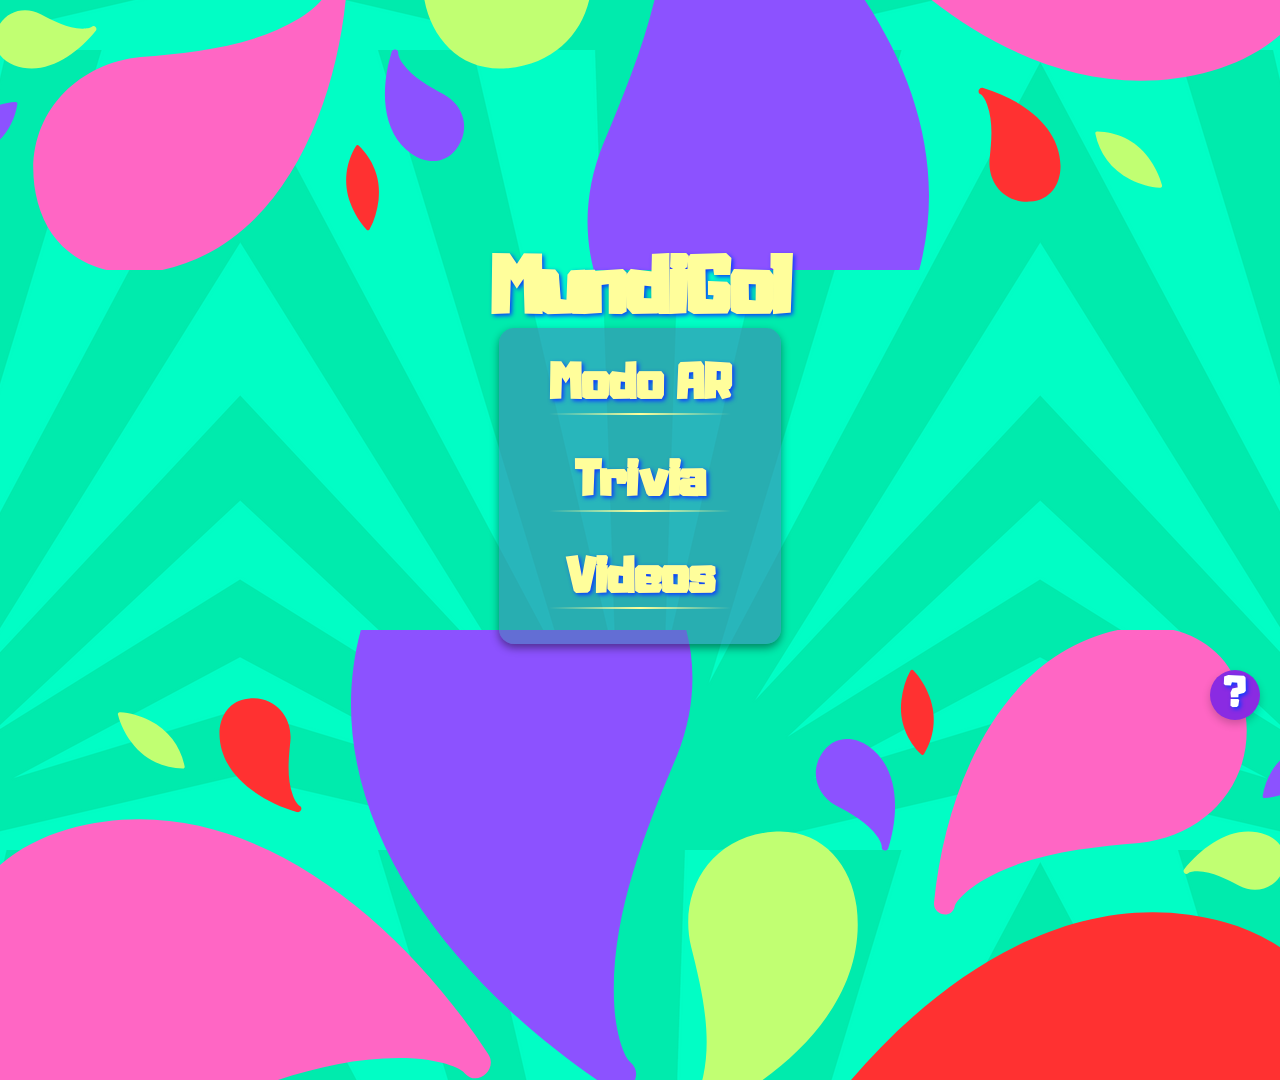
<file: index.html>
<!DOCTYPE html>
<html>
  <head>
    <meta charset="UTF-8" />
    <meta name="viewport" content="width=device-width, initial-scale=1.0" />
    <title>MundiGol</title>
    <link rel="stylesheet" href="style.css" />
  </head>
  <body>
    <div class="imagen-fondo-superior"></div>
    <div class="imagen-fondo-inferior"></div>
    <div class="container">
        <h1 class="titulo">MundiGol</h1>
        <div class="botones-container">
        <a href="AR.html" class="boton">Modo AR</a>
        <a href="trivia.html" class="boton">Trivia</a>
        <a href="videos.html" class="boton">Videos</a>
        </div>
    </div>
    <a href="#" class="boton-ayuda">?</a>

    <div id="modal-ayuda" class="modal-overlay">
      <div class="modal-contenido modal-ayuda-contenido">
          <div class="modal-header">
              <h2>Instrucciones</h2>
              <a href="#" id="cerrar-modal-ayuda" class="boton-cerrar-modal">×</a>
          </div>
          <div class="modal-body">
              <p><strong>Modo AR:</strong></p>
              <ol>
                <li>Selecciona el modo AR en la página principal.</li>
                <li>Espera que cargue el escaner</li>
                <li>Escanea una bandera</li>
              </ol>
              <p><strong>Trivia:</strong></p>
              <ol>
                <li>Selecciona el modo Trivia en la página principal.</li>
                <li>Responda las preguntas</li>
                <li>Puedes saltar la pregunta dando click al botón "Saltar"</li>
                <li>Para salir del modo Trivia da click en la tacha roja en la parte superior</li>
              </ol>
              <p><strong>Videos:</strong></p>
              <ol>
                <li>Selecciona el modo videos en la página principal.</li>
                <li>Puedes seleccionar el video que desees ver</li>
                <li>Puedes agregar un filtro de color a todos los videos desde el boton de filtros en la parte superior izquierda</li>
                <li>Selecciona un filtro</li>
                <li>Para salir del modo videos da click en la tacha roja en la parte superior</li>
              </ol>

          </div>
      </div>
    </div>
  </body>

  <script>
  // alert("Esta es una pagina actualmente en desarrollo");

  // --- LÓGICA PARA EL MODAL DE AYUDA ---
  const botonAyuda = document.querySelector('.boton-ayuda');
  const modalAyuda = document.getElementById('modal-ayuda');
  const cerrarModalAyuda = document.getElementById('cerrar-modal-ayuda');

  botonAyuda.addEventListener('click', (e) => {
    e.preventDefault(); // Evita que el enlace '#' navegue
    e.preventDefault(); // Evita que el enlace '#' navegue
    modalAyuda.classList.add('show');
  });

  cerrarModalAyuda.addEventListener('click', () => {
    modalAyuda.classList.remove('show');
  });
  </script>
</html>
</file>
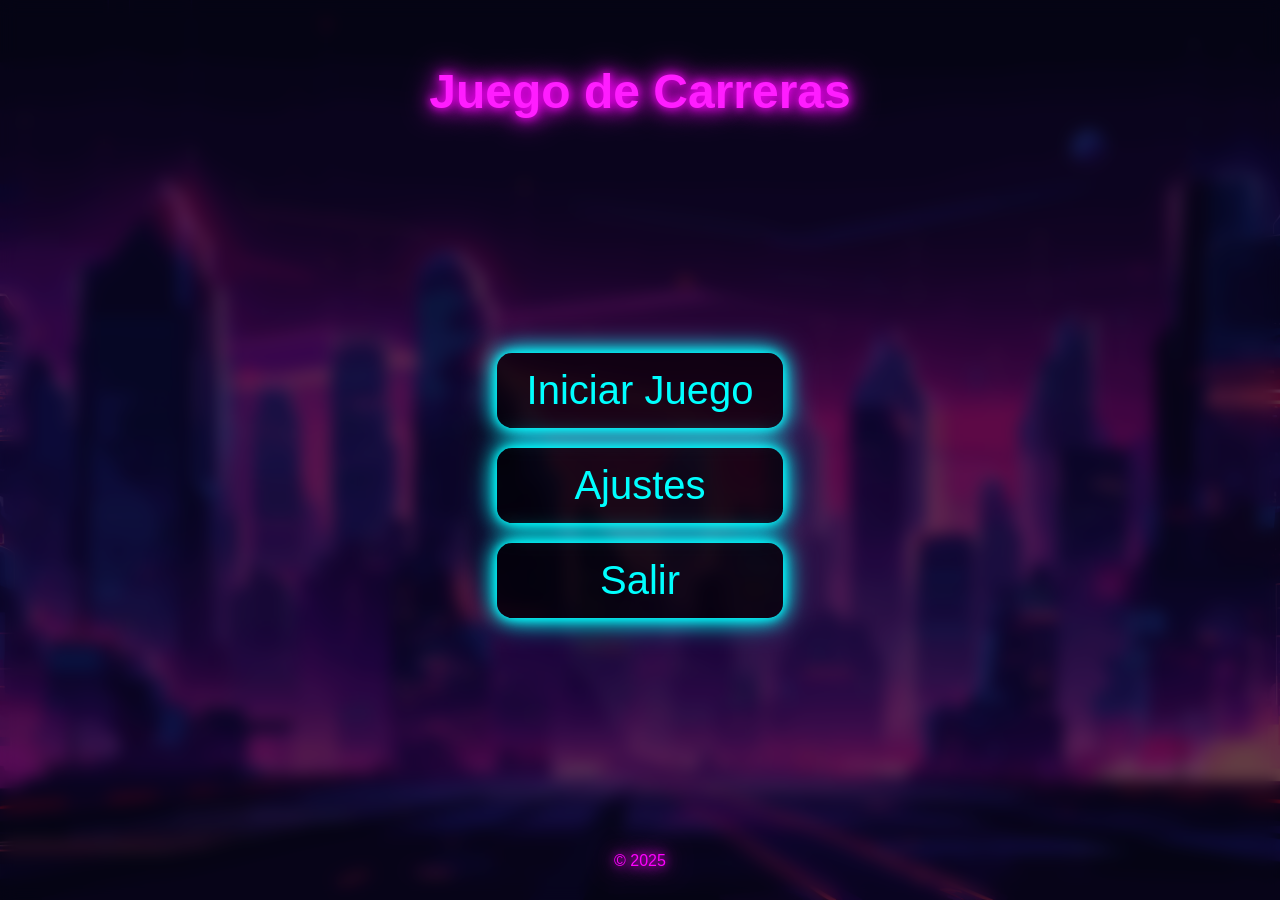
<file: PROYECTO/index.html>
<!DOCTYPE html>
<html lang="es">
<head>
    <meta charset="UTF-8">
    <meta name="viewport" content="width=device-width, initial-scale=1.0">
    <title>Pantalla de Inicio - Juego de Carreras</title>
    <link rel="stylesheet" href="CSS/menu.css">
    <link rel="stylesheet" href="CSS/general.css">
</head>
<body>
    <div class="container">
        <header>
            <h1>Juego de Carreras</h1>
        </header>
        <main>
            <button class="btn" onclick="location.href='car.html'">Iniciar Juego</button>
            <button class="btn" onclick="location.href='config.html'">Ajustes</button>
            <button class="btn">Salir</button>
        </main>
        <footer>
            <p>&copy; 2025 </p>
        </footer>
    </div>
</body>
</html>
</file>
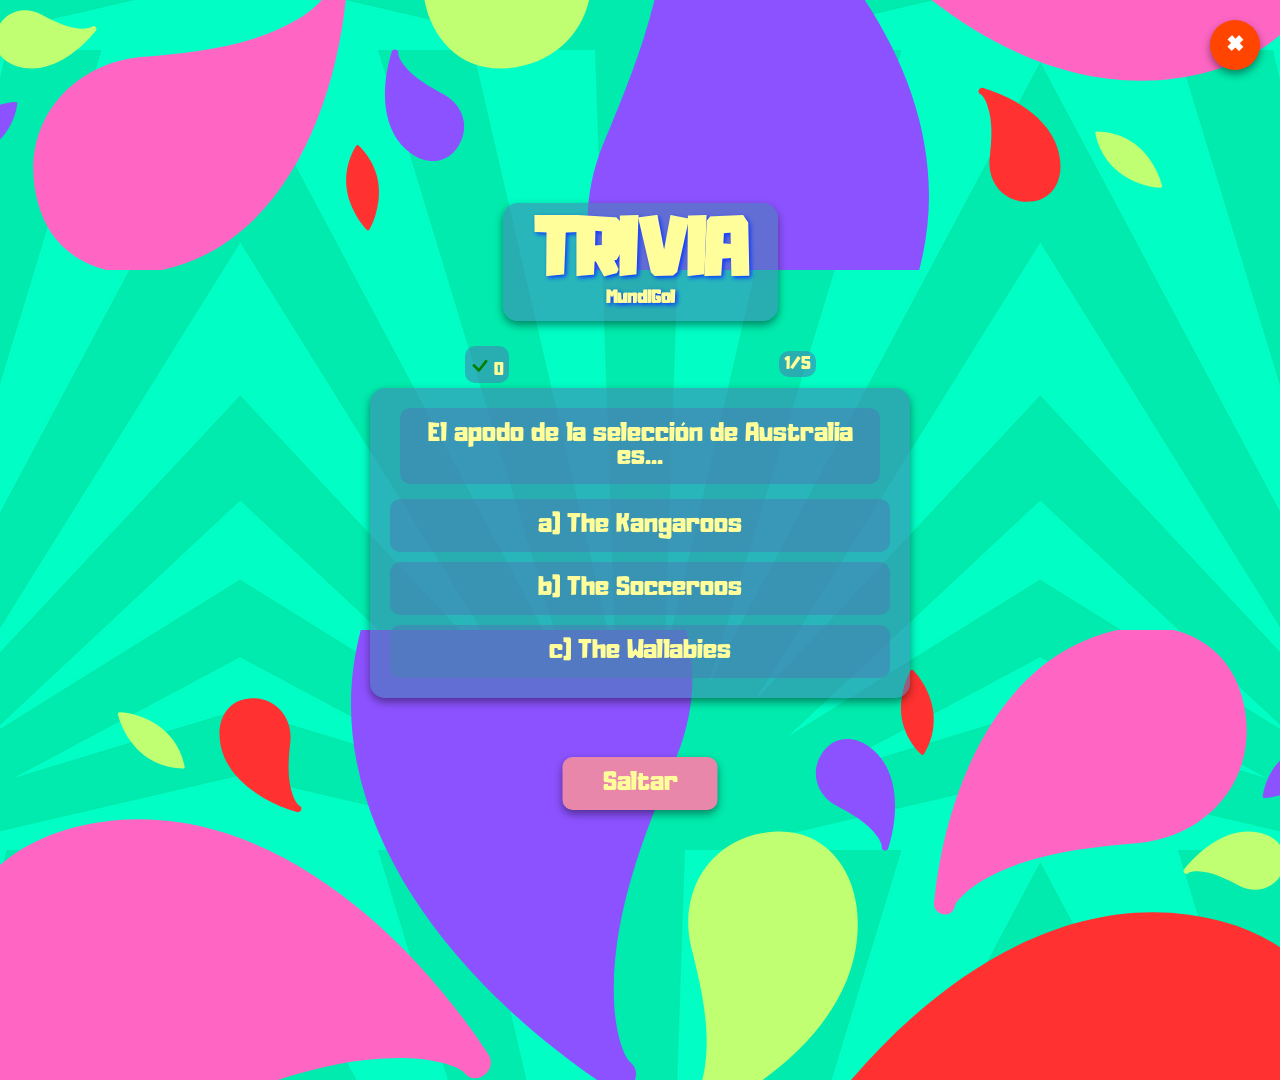
<file: trivia.html>
<!DOCTYPE html>
<html>
  <head>
    <meta charset="UTF-8" />
    <meta name="viewport" content="width=device-width, initial-scale=1.0" />
    <title>MundiGol | Trivia</title>
    <link rel="stylesheet" href="style.css" />
  </head>
  <body>
    <div class="imagen-fondo-superior"></div>
    <div class="imagen-fondo-inferior"></div>

    <div class="container">
        <div class="titulo-container">
            <h1 class="titulo">TRIVIA</h1>
            <h2 class="titulo" style="font-size: medium;">MundiGol</h2>
        </div>

        <div class="contador-container">

            <div class="contador-correctas">
              <svg xmlns="http://www.w3.org/2000/svg" width="24" height="24" fill="green" class="bi bi-check" viewBox="0 0 13 13">
                <path d="M10.97 4.97a.75.75 0 0 1 1.07 1.05l-3.99 4.99a.75.75 0 0 1-1.08.02L4.324 8.384a.75.75 0 1 1 1.06-1.06l2.094 2.093 3.473-4.425z"/>
              </svg>
              <span id="contador-puntuacion">0</span>
            </div>

            <div class="contador-progreso">1/12</div>
        </div>

        <div class="trivia-container">
            <div class="pregunta-container">
              <p class="pregunta"></p>
              </div>
            <div class="respuestas-container">
              <a href="#" class="respuesta-boton"></a>
              <a href="#" class="respuesta-boton"></a>
              <a href="#" class="respuesta-boton"></a>
            </div>
        </div>
        
        </div>
        <a href="#" class="boton-saltar">Saltar</a>
        <a href="#" class="boton-cerrar">×</a>

        <div id="modal-cerrar" class="modal-overlay">
          <div class="modal-contenido">
            <p>¿Deseas salir?</p>
            <div class="modal-botones">
              <a href="index.html" class="modal-boton-si">Sí</a>
              <button class="modal-boton-no">No</button>
            </div>
          </div>
        </div>

    <script>
        // Obtener los elementos del DOM
        const botonCerrar = document.querySelector('.boton-cerrar');
        const modal = document.getElementById('modal-cerrar');
        const botonNo = document.querySelector('.modal-boton-no');

        // Función para mostrar el modal
        function mostrarModal() {
            modal.classList.add('show');
        }

        // Función para ocultar el modal
        function ocultarModal() {
            modal.classList.remove('show');
        }

        // Eventos de click
        botonCerrar.addEventListener('click', mostrarModal);
        botonNo.addEventListener('click', ocultarModal);
    </script>
    <script src="trivia.js"></script>
  </body>
</html>
</file>
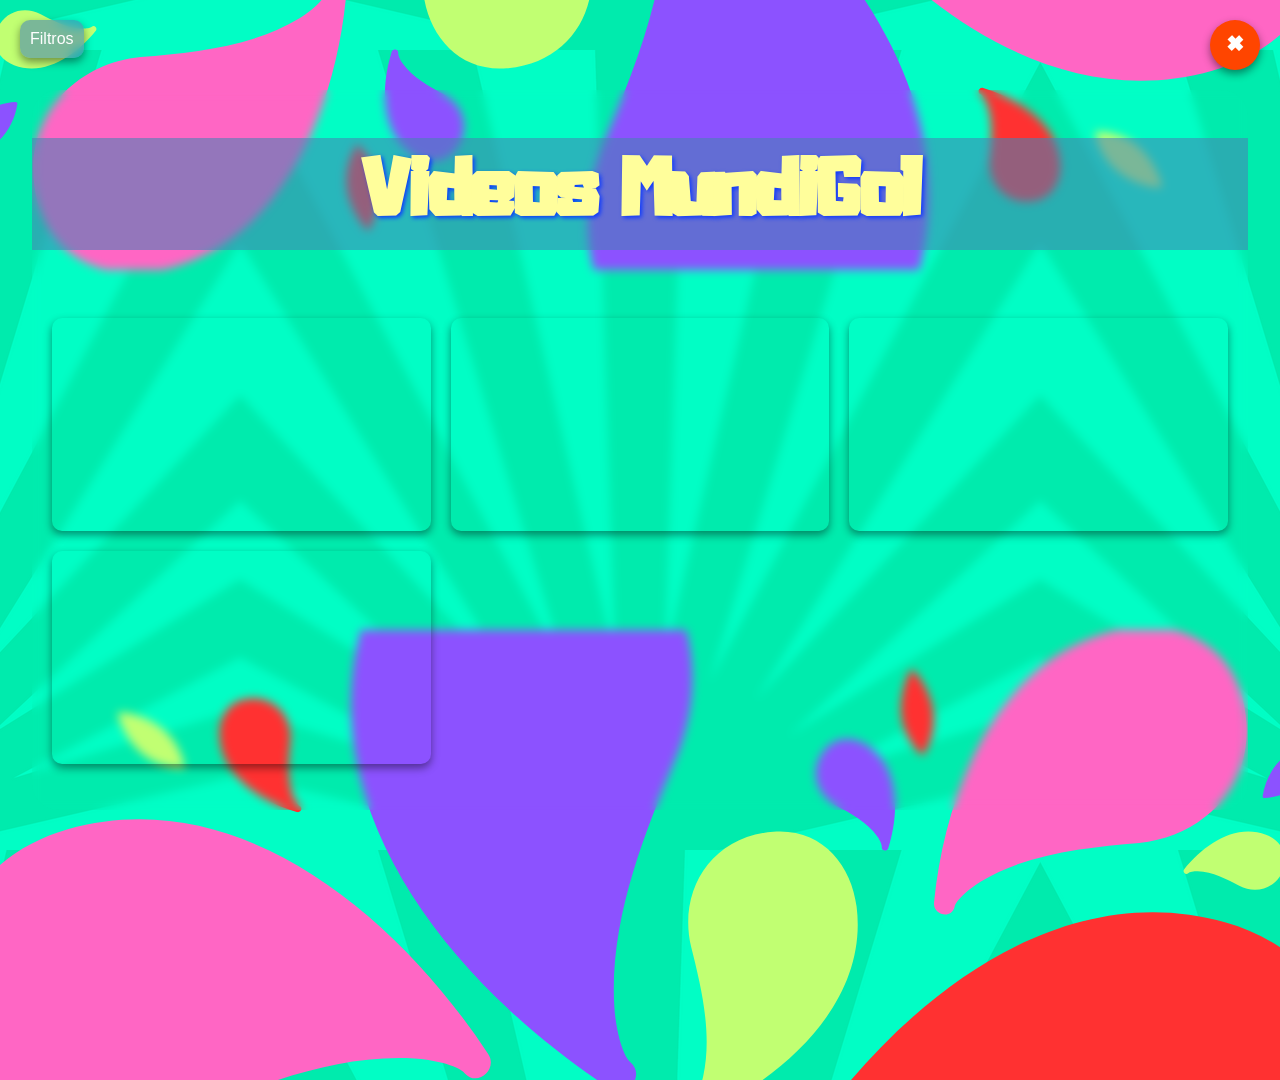
<file: videos.html>
<!DOCTYPE html>
<html>
  <head>
    <meta charset="UTF-8" />
    <meta name="viewport" content="width=device-width, initial-scale=1.0" />
    <title>MundiGol</title>
    <link rel="stylesheet" href="style.css" />
  </head>
  <body>
    <div class="imagen-fondo-superior"></div>
    <div class="imagen-fondo-inferior"></div>
    <div class="container-videos">
        <h1 class="titulo-videos">
            Videos
            MundiGol
        </h1>
                    

        <div class="video-grid">
            <div class="video-item">
                <iframe width="560" height="315" src="https://www.youtube.com/embed/6JHNZq2ig8I?si=o_gs9T2k9ZbIAFkH" title="YouTube video player" frameborder="0" allow="accelerometer; autoplay; clipboard-write; encrypted-media; gyroscope; picture-in-picture; web-share" referrerpolicy="strict-origin-when-cross-origin" allowfullscreen></iframe>
            </div>
            <div class="video-item">
                <iframe width="560" height="315" src="https://www.youtube.com/embed/OrrjrTWdPTY?si=stF_UpMC2bvkprdc" title="YouTube video player" frameborder="0" allow="accelerometer; autoplay; clipboard-write; encrypted-media; gyroscope; picture-in-picture; web-share" referrerpolicy="strict-origin-when-cross-origin" allowfullscreen></iframe>
            </div>
            <div class="video-item">
                <iframe width="560" height="315" src="https://www.youtube.com/embed/8QcInbQugVQ?si=FYEiiAl7DPIZWcJe" title="YouTube video player" frameborder="0" allow="accelerometer; autoplay; clipboard-write; encrypted-media; gyroscope; picture-in-picture; web-share" referrerpolicy="strict-origin-when-cross-origin" allowfullscreen></iframe>
            </div>
            <div class="video-item">
                <iframe width="560" height="315" src="https://www.youtube.com/embed/wlLIlT4y8Z4?si=vSelZ-Q8sDFJFACK" title="YouTube video player" frameborder="0" allow="accelerometer; autoplay; clipboard-write; encrypted-media; gyroscope; picture-in-picture; web-share" referrerpolicy="strict-origin-when-cross-origin" allowfullscreen></iframe>
            </div>
        </div>
        
    </div>

    <a href="#" class="boton-cerrar">×</a>
    <div id="modal-cerrar" class="modal-overlay">
        <div class="modal-contenido">
            <p>¿Deseas salir?</p>
            <div class="modal-botones">
              <a href="index.html" class="modal-boton-si">Sí</a>
              <button class="modal-boton-no">No</button>
            </div>
        </div>
    </div>    
    
    <div class="top-left-controls">
        <button id="filters-btn">Filtros</button>
    </div>

    <div id="filters-modal" class="modal-hidden">
            <div class="modal-content">
                <div class="modal-header">
                    <h2>Filtros de Cámara</h2>
                    <button id="close-modal-btn">&times;</button>
                </div>
                <div class="modal-body">
                    <button class="filter-option" data-filter="none">Normal</button>
                    <button class="filter-option" data-filter="grayscale(100%)">Blanco y Negro</button>
                    <button class="filter-option" data-filter="sepia(100%)">Sepia</button>
                    <button class="filter-option" data-filter="invert(100%)">Invertir</button>
                    <button class="filter-option" data-filter="saturate(2)">Saturado</button>
                </div>
            </div>
        </div>
    </div>  

    <script>
        // Obtener los elementos del DOM
        const botonCerrar = document.querySelector('.boton-cerrar');
        const modal = document.getElementById('modal-cerrar');
        const botonNo = document.querySelector('.modal-boton-no');

        // Función para mostrar el modal
        function mostrarModal() {
            modal.classList.add('show');
        }

        // Función para ocultar el modal
        function ocultarModal() {
            modal.classList.remove('show');
        }

        // Eventos de click
        botonCerrar.addEventListener('click', mostrarModal);
        botonNo.addEventListener('click', ocultarModal);

        // ---------------------------------------------
        // MODAL DE FILTROS
        // ---------------------------------------------

        // 1. Seleccionar los nuevos elementos
        const filtersBtn = document.querySelector('#filters-btn');
        const filtersModal = document.querySelector('#filters-modal');
        const closeModalBtn = document.querySelector('#close-modal-btn');
        const filterOptions = document.querySelectorAll('.filter-option');
        const aScene = document.querySelector('a-scene');

        // 2. Abrir el modal
        filtersBtn.addEventListener('click', () => {
            filtersModal.classList.add('modal-visible');
            filtersModal.classList.remove('modal-hidden'); // Opcional, dependiendo del CSS
        });

        // 3. Cerrar el modal
        const closeModal = () => {
            filtersModal.classList.remove('modal-visible');
            filtersModal.classList.add('modal-hidden'); // Opcional
        };

        closeModalBtn.addEventListener('click', closeModal);
        filtersModal.addEventListener('click', (event) => {
            // Cierra el modal solo si se hace clic en el fondo (overlay)
            if (event.target === filtersModal) {
            closeModal();
            }
        });

        // 4. Aplicar un filtro
        filterOptions.forEach(button => {
            button.addEventListener('click', () => {
                const filterValue = button.dataset.filter; // Obtiene el valor del filtro del atributo data-filter
                const videoIframes = document.querySelectorAll('.video-item iframe'); // Selecciona todos los iframes de video

                videoIframes.forEach(iframe => {
                    iframe.style.filter = filterValue; // Aplica el filtro a cada iframe
                });
                closeModal(); // Cierra el modal después de seleccionar un filtro
            });
        });

    </script>
    
  </body>
</html>
</file>
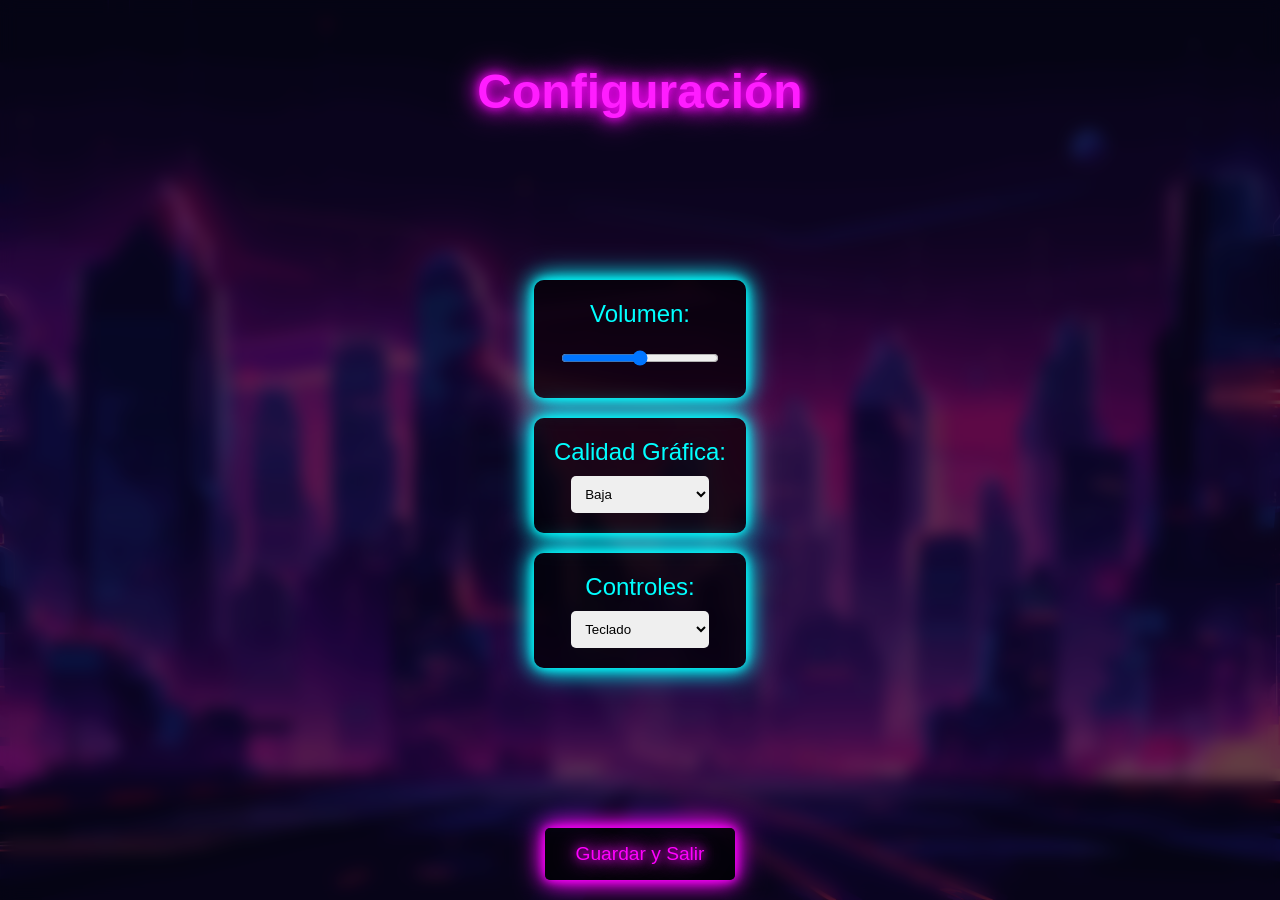
<file: PROYECTO/config.html>
<!DOCTYPE html>
<html lang="es">
<head>
    <meta charset="UTF-8">
    <meta name="viewport" content="width=device-width, initial-scale=1.0">
    <title>Pantalla de Configuración - Juego de Carreras</title>
    <link rel="stylesheet" href="CSS/config.css">
    <link rel="stylesheet" href="CSS/general.css">
</head>
<body>
    <div class="settings-container">
        <header>
            <h1>Configuración</h1>
        </header>
        <main>
            <div class="setting">
                <label for="volume">Volumen:</label>
                <input type="range" id="volume" name="volume" min="0" max="100" value="50">
            </div>
            <div class="setting">
                <label for="graphics">Calidad Gráfica:</label>
                <select id="graphics" name="graphics">
                    <option value="low">Baja</option>
                    <option value="medium">Media</option>
                    <option value="high">Alta</option>
                </select>
            </div>
            <div class="setting">
                <label for="controls">Controles:</label>
                <select id="controls" name="controls">
                    <option value="keyboard">Teclado</option>
                    <option value="gamepad">Gamepad</option>
                </select>
            </div>
        </main>
        <footer>
            <button class="btn" onclick="location.href='index.html'">Guardar y Salir</button>
        </footer>
    </div>
</body>
</html>
</file>
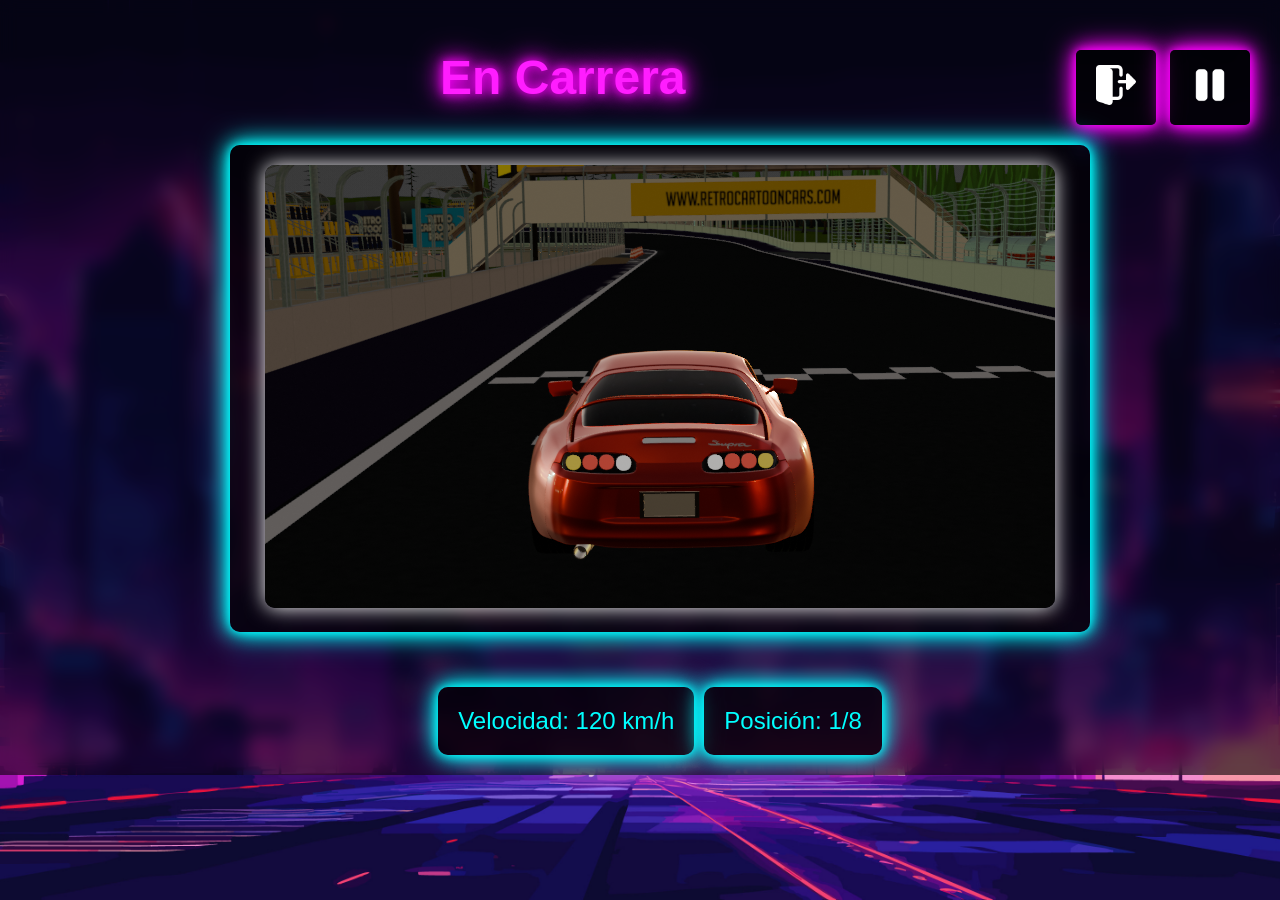
<file: PROYECTO/game.html>
<!DOCTYPE html>
<html lang="es">
<head>
    <meta charset="UTF-8">
    <meta name="viewport" content="width=device-width, initial-scale=1.0">
    <title>Pantalla de Carrera - Juego de Carreras</title>
    <link rel="stylesheet" href="CSS/game.css">
    <link rel="stylesheet" href="CSS/general.css">
</head>
<body>
    <div class="race-container">
        <header class = "header-container">
            <h1 class = "header-text">En Carrera</h1>  
            <div class = "btn-container">
                <button class="btn" onclick="location.href='car.html'"><img src = "CSS/IMG/exit-icon.png"></button>
                <button class="btn" onclick="location.href='stop.html'"><img src = "CSS/IMG/pause-icon.png"></button>
            </div>   
            </header>
        <main>
            <div class="dashboard">
                <div class="map" style = "position: relative    ;">
                    <img src="CSS/IMG/preview-map.png" alt="Mapa de la pista">

                    <canvas id="miCanvas3D" style="position: absolute;"></canvas>
                </div>
                <div class="speedometer">
                    <p>Velocidad: <span id="speed">120</span> km/h</p>
                </div>
                <div class="position">
                    <p>Posición: <span id="position">1</span>/<span id="total-players">8</span></p>
                </div>
            </div>
        </main>
        <!-- <footer>
            <button class="btn" onclick="location.href='car.html'">Salir</button>
            <button class="btn" onclick="location.href='stop.html'">Pausa</button>
        </footer> -->
    </div>

    <!-- <script src="https://cdnjs.cloudflare.com/ajax/libs/three.js/r128/three.min.js"></script>
    <script src = "https://cdn.jsdelivr.net/npm/three/examples/js/loaders/GLTFLoader.js"></script>
    
    <script type = "module" src = "JS/in-game.js"></script> -->
    
</body>

</html>
</file>
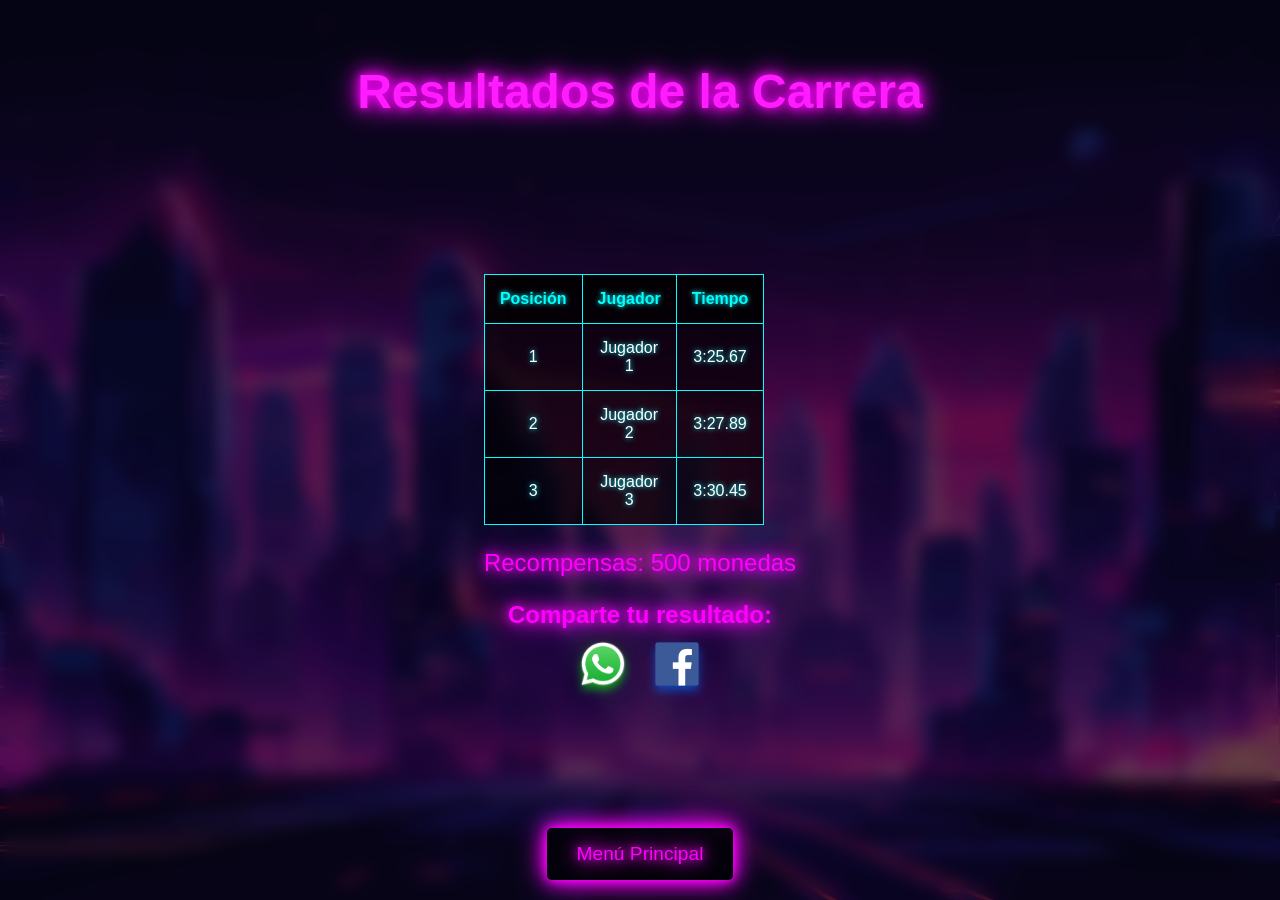
<file: PROYECTO/results.html>
<!DOCTYPE html>
<html lang="es">
<head>
    <meta charset="UTF-8">
    <meta name="viewport" content="width=device-width, initial-scale=1.0">
    <title>Pantalla de Resultados - Juego de Carreras</title>
    <link rel="stylesheet" href="CSS/results.css">
    <link rel="stylesheet" href="CSS/general.css">

    <!-- ETIQUETAS PARA COMPARTIR EN FB -->
    <meta property="og:title" content="¡Mira mi resultado en este juego de carreras! 🏁">
    <meta property="og:description" content="Compite conmigo y supera mi puntuación en este divertido juego de carreras.">
    <meta property="og:image" content="127.0.0.1:5500/results.html?/CSS/IMG/mapa2.png"> <!-- Usa aquí la URL completa -->
    <meta property="og:url" content="127.0.0.1:5500/results.html">
    <meta property="og:type" content="website">
</head>
<body>
    <div class="results-container">
        <header>
            <h1>Resultados de la Carrera</h1>
        </header>
        <main>
            <table class="results-table">
                <thead>
                    <tr>
                        <th>Posición</th>
                        <th>Jugador</th>
                        <th>Tiempo</th>
                    </tr>
                </thead>
                <tbody>
                    <tr>
                        <td>1</td>
                        <td>Jugador 1</td>
                        <td class="puntuacion" id="puntuacion">3:25.67</td>
                    </tr>
                    <tr>
                        <td>2</td>
                        <td>Jugador 2</td>
                        <td>3:27.89</td>
                    </tr>
                    <tr>
                        <td>3</td>
                        <td>Jugador 3</td>
                        <td>3:30.45</td>
                    </tr>
                </tbody>
            </table>
            <div class="rewards">
                <p>Recompensas: <span id="rewards">500 monedas</span></p>
            </div>

            <div class="share-result">
                <h3 class="rewards">Comparte tu resultado:</h3>
                <a id="whatsapp-share" target="_blank">
                    <img src="CSS/IMG/whatsapp-logo.png" alt="Compartir en WhatsApp" width="50">
                </a>

                <a id="fb-share" target="_blank">
                    <img src="CSS/IMG/fb-logo.png" alt="Compartir en Instagram" width="50">
                </a>

            </div>
                        
        </main>
        <footer>
            <button class="btn" onclick="location.href='index.html'">Menú Principal</button>
        </footer>
    </div>
    <script src="JS/social-api.js"></script>
</body>
</html>
</file>
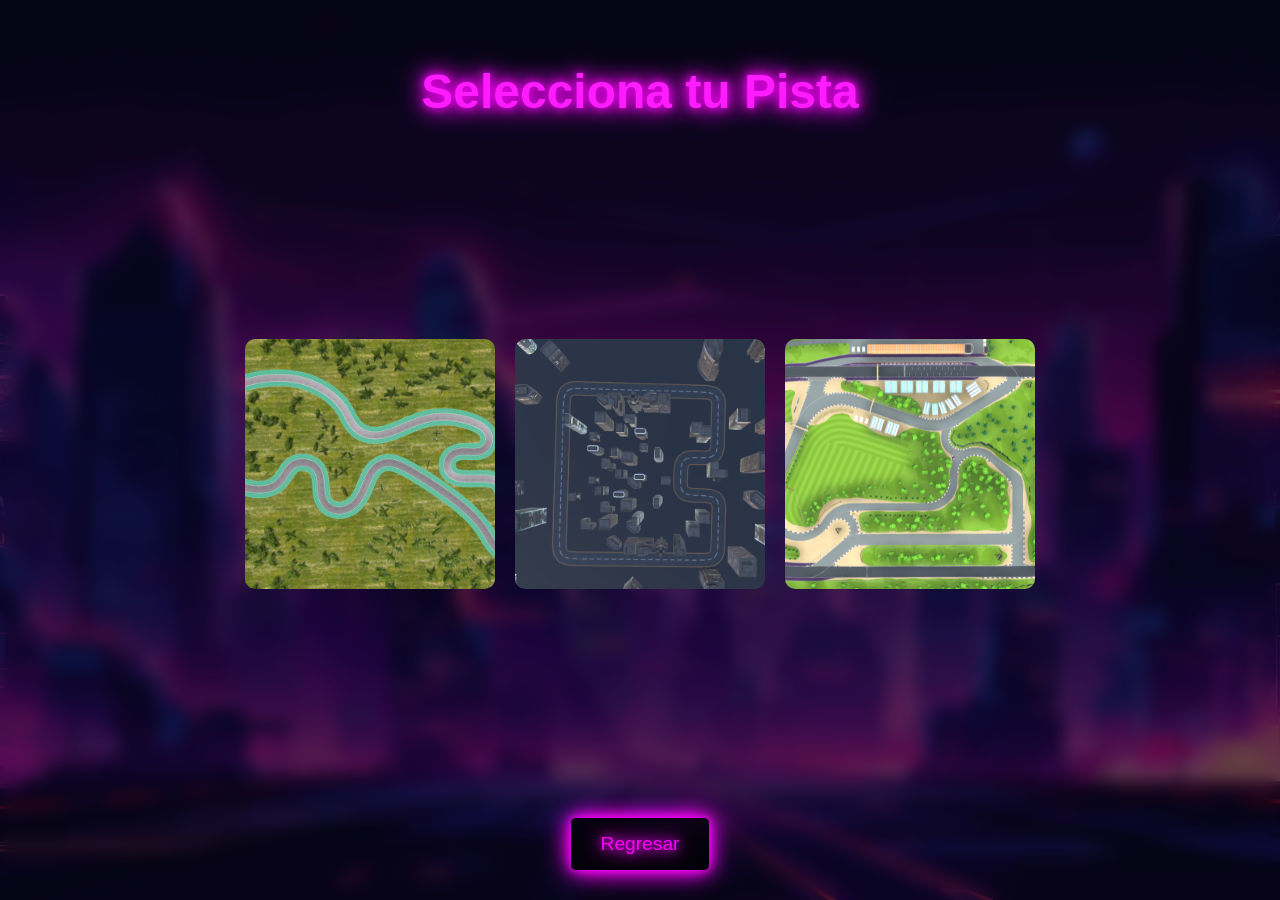
<file: PROYECTO/road.html>
<!DOCTYPE html>
<html lang="es">
<head>
    <meta charset="UTF-8">
    <meta name="viewport" content="width=device-width, initial-scale=1.0">
    <title>Selección de Pista - Juego de Carreras</title>
    <link rel="stylesheet" href="CSS/road.css">
    <link rel="stylesheet" href="CSS/general.css">
</head>
<body>
    <div class="container">
        <header>
            <h1>Selecciona tu Pista</h1>
        </header>
        <main>
            <div class="track-options">
                <div class="track" id = "track1">
                    <!-- <canvas id="track1-canva"></canvas> -->
                    <img src="CSS/IMG/mapa1.png" alt="Pista 1" onclick="location.href='game.html'">
                </div>
                <div class="track" id = "track2">
                    <!-- <canvas id="track2-canva"></canvas> -->
                    <img src="CSS/IMG/mapa2.png" alt="Pista 2" onclick="location.href='game.html'">
                </div>
                <div class="track" id = "track3">
                    <!-- <canvas id="track3-canva"></canvas> -->
                    <img src="CSS/IMG/mapa3.png" alt="Pista 3" onclick="location.href='game.html'">
                </div>
            </div>
        </main>
        <footer>
            <button class="btn" onclick="location.href='car.html'">Regresar</button>
        </footer>
    </div>

    <!-- <script src="https://cdnjs.cloudflare.com/ajax/libs/three.js/r128/three.min.js"></script>
    <script src = "https://cdn.jsdelivr.net/npm/three/examples/js/loaders/GLTFLoader.js"></script>
    
    <script type = "module" src = "JS/road-selection.js"></script> -->
</body>
</html>
</file>
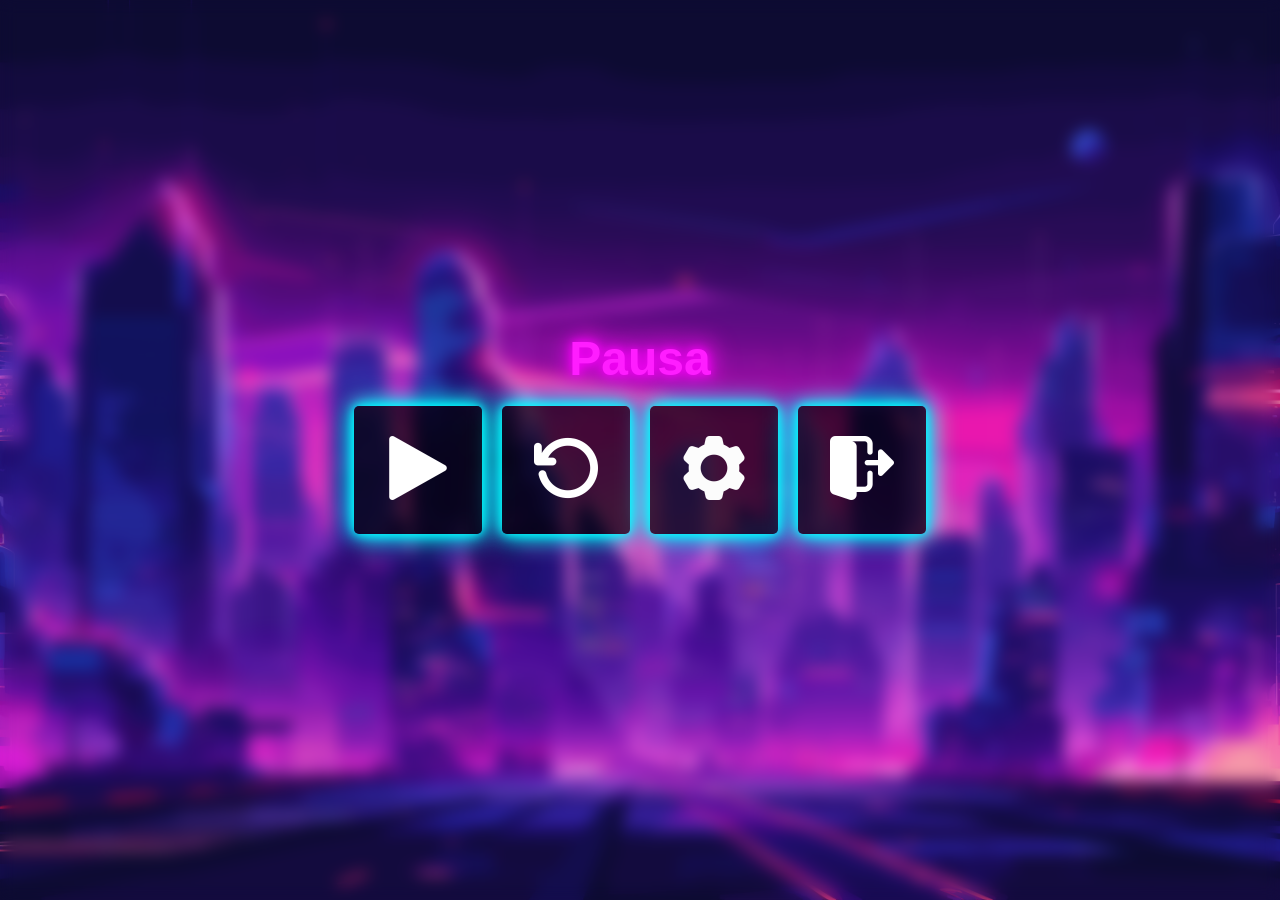
<file: PROYECTO/stop.html>
<!DOCTYPE html>
<html lang="es">
<head>
    <meta charset="UTF-8">
    <meta name="viewport" content="width=device-width, initial-scale=1.0">
    <title>Pantalla de Pausa - Juego de Carreras</title>
    <link rel="stylesheet" href="CSS/stop.css">
    <link rel="stylesheet" href="CSS/general.css">
</head>
<body>
    <div class="pause-container">
        <header>
            <h1>Pausa</h1>
        </header>
        <main>
            <button class="btn" onclick="location.href='game.html'"><img src= "CSS/IMG/play-icon.png"></button>
            <button class="btn" onclick="location.href='car.html'"><img src= "CSS/IMG/reload-icon.png"></button>
            <button class="btn" onclick="location.href='config.html'"><img src= "CSS/IMG/settings-icon.png"></button>
            <button class="btn" onclick="location.href='index.html'"><img src= "CSS/IMG/exit-icon.png"></button>
        </main>
    </div>
</body>
</html>
</file>
<file: style.css>
@font-face {
    font-family: 'Adumu';
    src: url('fuentes/adumu-webfont.woff2') format('woff2'),
         url('fuentes/adumu-webfont.woff') format('woff');
}
body {
  margin: 0;
  padding: 0;
  font-family: 'Adumu', sans-serif;
  height: 100vh;
  display: flex;
  flex-direction: column;
  justify-content: center;
  align-items: center;
  background-color: #2e8b57; /* Color de fondo base */
  overflow: hidden;
  position: relative;
  background-image: url('fondo.png');
  background-position: center;
}

:root{
    --letras-amarillas: #fffe9b;
    --sombra-letras-amarillas: rgb(12, 57, 255);
    --fondo_containers:#4683b493;
    --fondo_containers_hover:#33388093;
    --fondo_ayuda:#8a2be2;
    --fondo_ayuda_hover:#7a1be2;
    --containers_sombra: rgba(0, 0, 0, 0.432);
    --fondo_salto:#e987ab;
    --fondo_salto_hover:#e967ab;
    --rojo:#ff4500;
    --fondo_container_plano:#4683b4;
}
/* =========================
   Sección: PÁGINA VIDEOS
   ========================= */


.container-videos{
  display: flex;
  flex-direction: column;
  align-items: center;
  justify-content: flex-start; /* Alinea el contenido al inicio */
  position: relative;
  z-index: 10; /* Eleva el contenedor por encima de las imágenes de fondo */
  height: 80%;
  width: 95%;
  backdrop-filter: blur(5px); /* Agrega el desenfoque al fondo */
  border-radius: 3vh;
  overflow-y: auto; /* Permite el scroll si los videos no caben */
}

.video-grid {
  display: grid;
  grid-template-columns: repeat(auto-fit, minmax(300px, 1fr)); /* Cuadrícula responsiva */
  gap: 20px;
  padding: 20px;
  width: 100%;
  box-sizing: border-box; /* Asegura que el padding no afecte el ancho total */
}

.video-item {
  position: relative;
  padding-top: 56.25%; /* Proporción 16:9 (9 / 16 * 100) */
  height: 0;
  overflow: hidden;
  border-radius: 10px;
  box-shadow: 0 4px 8px var(--containers_sombra);
}

.video-item iframe {
  position: absolute;
  top: 0;
  left: 0;
  width: 100%;
  height: 100%;
}

.titulo-videos {
  font-family: 'Adumu', sans-serif;
  font-size: 8vh;
  color: var(--letras-amarillas);
  text-align: center;
  text-shadow: 2px 2px 4px var(--sombra-letras-amarillas);
  position: sticky; /* Hace que el elemento se "pegue" */
  top: 0; /* Se pega en la parte superior del contenedor de scroll */
  z-index: 1; /* Se asegura que esté por encima del grid de videos */
  padding: 20px 0; /* Espaciado vertical */
  width: 100%; /* Ocupa todo el ancho del contenedor */
  background-color: var(--fondo_containers);
}

/* =========================
   Sección: PÁGINA PRINCIPAL
   ========================= */


/* Contenedor principal de los botones y título */
.container {
  display: flex;
  flex-direction: column;
  align-items: center;
  justify-content: center;
  position: relative;
  z-index: 10; /* Eleva el contenedor por encima de las imágenes de fondo */
}

/* Título */
.titulo {
    font-family: 'Adumu', sans-serif;
    font-size: 8vh;
    color: var(--letras-amarillas);
    text-align: center;
    margin-bottom: 20px;
    text-shadow: 2px 2px 4px var(--sombra-letras-amarillas);
}


/* Contenedor de botones */
.botones-container {
  display: flex;
  flex-direction: column;
  gap: 15px;
  padding: 20px;
  background-color: var(--fondo_containers);
  border-radius: 15px;
  box-shadow: 0 4px 8px var(--containers_sombra);
}

.boton {
    font-family: 'Adumu', sans-serif;
    font-size: 5vh;
    text-shadow: 2px 2px 4px var(--sombra-letras-amarillas);
    padding: 15px 30px;
    text-align: center;
    text-decoration: none;
    color: var(--letras-amarillas);
    background-color: transparent;
    border-radius: 10px;
    border: none;
    transition: background-color 0.3s;
    font-weight: bold;
}

.boton:hover {
  background-color: var(--fondo_containers_hover);
}
.boton::after{
    content: '';
    display: block;
    width: 100%;
    height: 2px;
    background: linear-gradient(to right, transparent, #fffe9b, transparent);
    margin-top: 5px;
}

/* Botón de ayuda */
.boton-ayuda {
    position: absolute;
    bottom: 20vh;
    right: 20px;
    width: 50px;
    height: 50px;
    background-color: var(--fondo_ayuda);
    color: white;
    border-radius: 50%;
    text-align: center;
    line-height: 50px;
    font-size: 2.5em;
    text-decoration: none;
    box-shadow: 0 4px 8px rgba(0, 0, 0, 0.2);
    z-index: 20; /* Eleva este botón por encima de las imágenes */
    text-shadow: 2px 2px 4px var(--sombra-letras-amarillas);
    transition: transform 0.3s ease;
}

.boton-ayuda:hover {
  background-color: var(--fondo_ayuda_hover);
  transform: scale(1.1); /* Solo la función de escala */
}

/* Nuevos estilos para las imágenes de fondo */
.imagen-fondo-superior {
  position: absolute;
  top: -20vh;
  left: 0;
  width: 100%;
  height: 50%; /* Ocupa la mitad superior de la pantalla */
  background-image: url('adorno.svg');
  background-size: 110% auto;
  background-position: center;
  background-repeat: no-repeat;
  z-index: 1; /* Se mantiene en el fondo */
  transform: rotate(180deg);
}

.imagen-fondo-inferior {
  position: absolute;
  bottom: -20vh;
  left: 0;
  width: 100%;
  height: 50%;
  background-image: url('adorno.svg');
  background-size: 110% auto;
  background-position: center;
  background-repeat: no-repeat;
  z-index: 1;
  /* transform: rotate(180deg); ¡Aquí está el cambio! */
}

/* =========================
   Sección: PAGINA TRIVIA
   ========================= */

   /* Estilos para el nuevo contenedor del título */
.titulo-container {
  background-color: var(--fondo_containers); /* Color de recuadro */
  padding: 15px 30px;
  border-radius: 15px;
  box-shadow: 0 4px 8px rgba(0, 0, 0, 0.432);
  margin-bottom: 20px;
}

.titulo {
  font-size: 8vh;
  color: var(--letras-amarillas);
  text-align: center;
  margin: 0; /* Eliminar el margen por defecto del h1 */
}

/*contador*/

.contador-container{
  display: flex;
  align-items: center;
  justify-content: center;
  gap: 30vh;
  margin: 5px;
  color: var(--letras-amarillas);
}

.contador-correctas{
  background-color: var(--fondo_containers);
  border-radius:10px;
  width: auto;
  padding: 5px 5px 5px 0px;
}

.contador-progreso{
  background-color: var(--fondo_containers);
  border-radius:10px;
  width: auto;
  padding: 5px 5px 5px 5px;
}

/* Estilos para el contenedor de la trivia */
.trivia-container {
  display: flex;
  flex-direction: column;
  align-items: center;
  gap: 15px;
  background-color: var(--fondo_containers);
  padding: 20px;
  border-radius: 15px;
  box-shadow: 0 4px 8px var(--containers_sombra);
  width: 80vw;
  max-width: 500px;
  
}

.pregunta-container {
  background-color:var(--fondo_containers);
  padding: 15px;
  border-radius: 10px;
  width: 90%;
  text-align: center;
}

.pregunta {
  font-family: 'Adumu', sans-serif;
  font-size: 2.5vh;
  margin: 0;
  color: var(--letras-amarillas);
}

.respuestas-container {
  display: flex;
  flex-direction: column;
  gap: 10px;
  width: 100%;
}

.respuesta-boton {
  font-family: 'Adumu', sans-serif;
  font-size: 2.5vh;
  padding: 15px 30px;
  text-align: center;
  text-decoration: none;
  color: var(--letras-amarillas);
  background-color: var(--fondo_containers); /* Un verde más suave para los botones de respuesta */
  border-radius: 10px;
  transition: background-color 0.3s;
}

/* Estilos para el nuevo botón "Saltar" (estado normal) */
.boton-saltar {
  position: absolute;
  bottom: 10vh;
  right: 50%;
  transform: translateX(50%); /* Solo se aplica aquí para el centrado inicial */
  font-family: 'Adumu', sans-serif;
  font-size: 2.5vh;
  padding: 15px 40px;
  text-align: center;
  text-decoration: none;
  color: var(--letras-amarillas);
  background-color: var(--fondo_salto);
  border-radius: 10px;
  box-shadow: 0 4px 8px var(--containers_sombra);
  z-index: 10;
  transition: transform 0.3s ease;
}

/* Animación al pasar el cursor */
.boton-saltar:hover {
  transform: scale(1.1) translateX(50%); /* Ambas transformaciones en un solo lugar */
}

/* Botón de cerrar (X) */
.boton-cerrar {
  position: absolute;
  top: 20px; /* Posicionado desde la parte superior */
  right: 20px; /* Posicionado desde la parte derecha */
  width: 50px;
  height: 50px;
  background-color: var(--rojo); /* Un color distintivo, como el naranja */
  color: white;
  border-radius: 50%;
  text-align: center;
  line-height: 50px; /* Centra verticalmente el contenido */
  font-size: 2.5em; /* Tamaño grande para la X */
  text-decoration: none;
  box-shadow: 0 4px 8px var(--containers_sombra);
  z-index: 10;
  transition: transform 0.3s ease, background-color 0.3s ease;
}

.boton-cerrar:hover {
  background-color: var(--rojo); /* Oscurece el color al pasar el cursor */
  transform: scale(1.1); /* Efecto de agrandar al hacer hover */
}

.modal-overlay {
    position: fixed;
    top: 0;
    left: 0;
    width: 100%;
    height: 100%;
    background-color: var(--containers_sombra);
    display: flex; /* Mantenemos 'flex' para el posicionamiento */
    justify-content: center;
    align-items: center;
    z-index: 20;

    /* Propiedades para la animación */
    opacity: 0; /* Oculto por defecto */
    visibility: hidden; /* No es visible ni interactivo */
    transition: opacity 0.3s ease, visibility 0.3s ease;
}
.modal-overlay.show {
    opacity: 1; /* Se hace visible */
    visibility: visible;
}

.modal-contenido {
    position: relative; /* Establece el contexto de posicionamiento para hijos absolutos */
    background-color: var(--fondo_container_plano);
    padding: 30px;
    border-radius: 15px;
    text-align: center;
    box-shadow: 0 5px 15px var(--containers_sombra);
    color: black;
    font-family: 'Adumu', sans-serif;
    font-size: 2.5vh;
}
.modal-botones {
  margin-top: 20px;
  display: flex;
  justify-content: center;
  gap: 20px;
}

.modal-boton-si,
.modal-boton-no {
  padding: 10px 25px;
  border: none;
  border-radius: 10px;
  cursor: pointer;
  font-family: 'Adumu', sans-serif;
  text-decoration: none;
  color: white;
  font-size: 2vh;
  transition: background-color 0.3s ease;
}

.modal-boton-si {
  background-color: var(--rojo);
}

.modal-boton-no {
  background-color: var(--fondo_containers);
}

.modal-boton-si:hover {
  background-color: var(--rojo);
}

.modal-boton-no:hover {
  background-color: var(--fondo_containers_hover);
}

/* =========================
   Sección: PÁGINA AR
   ========================= */

#nombre-pais {
  background-color: var(--fondo_containers); /* Fondo negro con 60% de transparencia */
  padding: 10px 25px; /* 10px arriba/abajo y 25px a los lados */
  border-radius: 50px; /* Un valor alto para que quede bien redondeado */
  
  /* Propiedades que ya tenías para el texto */
  color: var(--letras-amarillas);
  font-size: 5vh;
  margin: 0;
}
#nombre-pais-ui {
    position: absolute;
    top: 10vh;
    width: auto;
    text-align: center;
    z-index: 10;
    color: var(--letras-amarillas);
    font-family: sans-serif; /* O la fuente que prefieras */
    font-size: 5vh;
    text-shadow: 2px 2px 4px var(--sombra-letras-amarillas);
    opacity: 0; /* Oculto por defecto */
    transition: opacity 0.5s;
    pointer-events: none;
    font-family: 'Adumu', sans-serif;
    backdrop-filter: blur(5px);
}

/* Esta clase es la que añade el JavaScript para hacerlo visible */
#nombre-pais-ui.show {
    opacity: 1 !important;
}

/* --- Tarjeta del Jugador --- */

/* Contenedor principal de la tarjeta */
#player-card {
  /* --- Posición y tamaño --- */
  position: absolute;
  bottom: 20px; /* Se mantiene abajo */
  width: 90vw; /* Ancho del 90% del viewport */
  max-width: 500px; /* Un límite para que no se vea gigante en monitores */

  /* --- Centrado Horizontal --- */
  transform: translateX(-50%);
  
  /* --- Apariencia (sin cambios) --- */
  background-color: var(--fondo_containers);
  border-radius: 15px;
  box-shadow: 0 4px 30px var(--containers_sombra);
  backdrop-filter: blur(5px);
  padding: 10px;
  display: flex;
  align-items: center;

  /* --- Transición (sin cambios) --- */
  opacity: 0;
  /* La propiedad transform se actualiza para la animación */
  transition: opacity 0.5s ease, transform 0.5s ease; 
  pointer-events: none;
  z-index: 400;
}

/* Clase para mostrar la tarjeta */
#player-card.show {
  opacity: 1;
  transform: translateY(0);
  pointer-events: auto;
}

/* Imagen del jugador */
#player-image {
  width: 40%; /* La imagen ocupa el 40% del ancho de la tarjeta */
  height: auto;
  aspect-ratio: 1 / 1; /* Mantiene la imagen cuadrada */
  object-fit: cover; /* Asegura que la imagen cubra el espacio sin deformarse */
  border-radius: 10px;
  box-shadow: 0 4px 30px var(--sombra-letras-amarillas);

}

/* Contenedor para el nombre y las estrellas */
#player-data {
  width: 60%; /* El resto del espacio es para los datos */
  display: flex;
  flex-direction: column; /* Apila el nombre y las estrellas verticalmente */
  justify-content: center;
  padding-left: 15px; /* Espacio entre la imagen y los datos */
}

/* Nombre del jugador */
#player-name {
  color: white;
  margin: 0 0 5px 0; /* Sin margen superior/lados, 5px abajo */
  font-family: 'MiFuenteDeportiva', sans-serif; /* Usa tu fuente personalizada */
  font-size: 2.5vh;
  text-transform: uppercase;
}
/* --- Estilos para el modal de ayuda --- */
.modal-ayuda-contenido {
  display: flex; /* Usamos flexbox para controlar el layout interno */
  flex-direction: column; /* Apilamos el header y el body verticalmente */
  max-height: 85vh; /* Altura máxima del modal, 85% de la altura de la pantalla */
  text-align: left; /* Alinea el texto a la izquierda */
  color: var(--letras-amarillas);
}

.modal-ayuda-contenido .modal-body {
  overflow-y: auto; /* Añade scroll vertical SOLO si el contenido excede el espacio */
  padding-right: 15px; /* Evita que el scroll se pegue al texto */
}

.modal-ayuda-contenido .modal-body p {
  margin-top: 0;
  font-size: 2.5vh;
  font-weight: lighter; /* Reduce el grosor de la fuente */
}

.modal-ayuda-contenido .modal-body ol {
  padding-left: 25px; /* Añade un poco de espacio a la lista */
  font-size: 2.2vh;
  font-weight: lighter; /* Reduce el grosor de la fuente */
}

.modal-ayuda-contenido .modal-body li {
  margin-bottom: 10px; /* Espacio entre cada instrucción */
}

.close-modal-btn {
  font-size: 28px;
}

/* Estilo para el botón de cerrar del modal de ayuda, basado en .boton-cerrar */
.boton-cerrar-modal {
  position: absolute;
  top: 15px; /* Ajustado para el padding del modal */
  right: 15px; /* Ajustado para el padding del modal */
  width: 40px; /* Ligeramente más pequeño para el modal */
  height: 40px;
  background-color: var(--rojo);
  color: white;
  border-radius: 50%;
  text-align: center;
  line-height: 40px; /* Coincide con la altura */
  font-size: 2em; /* Tamaño de la 'x' */
  text-decoration: none;
  box-shadow: 0 4px 8px var(--containers_sombra);
  z-index: 15; /* Por encima del contenido del modal */
  transition: transform 0.3s ease, background-color 0.3s ease;
  cursor: pointer; /* Asegura que se vea como un botón */
}

.boton-cerrar-modal:hover {
  background-color: var(--rojo); /* Puedes oscurecerlo si tienes una variable */
  transform: scale(1.1);
}

/* Contenedor de las estrellas */
#player-rating {
  color: yellow; /* Color dorado para las estrellas */
  font-size: 2vh;
}

/* --- Estilos para Controles --- */

/* Contenedor para los botones de la esquina */
.top-left-controls {
  position: absolute;
  top: 20px;
  left: 20px;
  z-index: 100;
  display: flex;
  flex-direction: column;
  gap: 10px; /* Espacio entre botones */
}

/* Estilo genérico para los botones de control en la esquina */
.control-btn {
    background-color: var(--fondo_containers);
    color: white;
    border-radius: 50%; /* Círculo perfecto */
    width: 50px;
    height: 50px;
    cursor: pointer;
    transition: background-color 0.3s;
    backdrop-filter: blur(5px);
    border: none;
    box-shadow: 0 4px 8px var(--containers_sombra);
    display: flex;
    justify-content: center;
    align-items: center;
}

/* Estilo de los botones de la esquina */
#camera-icon-btn, #filters-btn {
    background-color: var(--fondo_containers);
    color: white;
    border-radius: 10px;
    padding: 10px;
    font-size: 16px;
    cursor: pointer;
    transition: background-color 0.3s;
    backdrop-filter: blur(5px);
    border: none;
    box-shadow: 0 4px 8px var(--containers_sombra);
    
}

#camera-icon-btn {
  font-size: 24px; /* Icono de cámara más grande */
}

#camera-icon-btn:hover, #filters-btn:hover {
  background-color: rgba(0, 0, 0, 0.8);
}

/* Fondo del Modal (overlay) */
#filters-modal {
  position: fixed;
  top: 0;
  left: 0;
  width: 100%;
  height: 100%;
  background-color: rgba(0, 0, 0, 0.6);
  z-index: 200;
  display: flex;
  justify-content: center;
  align-items: center;
  
  opacity: 0;
  pointer-events: none;
  transition: opacity 0.3s ease;
}

/* Clase para mostrar el modal */
#filters-modal.modal-visible {
  opacity: 1;
  pointer-events: auto;
}

/* Contenido del Modal */
.modal-content {
  background-color: var(--fondo_containers); /* Azul oscuro */
  color: var(--letras-amarillas);
  padding: 20px;
  border-radius: 15px;
  width: 80%;
  max-width: 400px;
  box-shadow: 0 5px 15px rgba(0,0,0,0.5);
  z-index: 300;
}

.modal-header {
  display: flex;
  justify-content: space-between;
  align-items: center;
  border-bottom: 1px solid white;
  padding-bottom: 10px;
  margin-bottom: 20px;
}

.modal-header h2 {
  margin: 0;
}

#close-modal-btn {
  background: none;
  border: none;
  color: white;
  font-size: 28px;
  cursor: pointer;
}

/* Botones de opciones de filtro */
.modal-body {
  display: grid;
  grid-template-columns: 1fr 1fr; /* Dos columnas */
  gap: 10px;
}

.filter-option {
  background-color: #3b4a61;
  color: white;
  border: none;
  border-radius: 8px;
  padding: 15px;
  font-size: 16px;
  cursor: pointer;
  transition: background-color 0.3s;
}

.filter-option:hover {
  background-color: #a8c1ff;
  color: #1e293b;
}
</file>
<file: PROYECTO/CSS/menu.css>
main {
    display: flex;
    flex-direction: column;
    gap: 20px;
}

.btn {
    background-color: rgba(0, 0, 0, 0.7);
    color: #00ffff; /* Neon cyan text */
    padding: 15px 30px;
    border: none;
    border-radius: 15px;
    font-size: 2.5rem;
    cursor: pointer;
    transition: background-color 0.3s, box-shadow 0.3s;
    box-shadow: 0 0 10px #00ffff, 0 0 20px #00ffff, 0 0 30px #00ffff; /* Neon glow effect */
}

.btn:hover {
    background-color: rgba(0, 0, 0, 0.9);
    box-shadow: 0 0 20px #00ffff, 0 0 40px #00ffff, 0 0 60px #00ffff; /* Brighter neon glow on hover */
    transform: scale(1.1);
}

footer {
    margin-bottom: 30px;
    color: #ff00ff; /* Neon magenta text */
    text-shadow: 0 0 10px #ff00ff, 0 0 20px #ff00ff, 0 0 30px #ff00ff; /* Neon glow effect */
}

footer p {
    margin: 0;
    font-size: 1rem;
}
</file>
<file: PROYECTO/CSS/general.css>
body {
    font-family: 'Arial', sans-serif;
    margin: 0;
    padding: 0;
    background: url('IMG/fondo.jpg') no-repeat center center fixed;
    background-size: cover;
    backdrop-filter: blur(8px);
}

.container {
    display: flex;
    flex-direction: column;
    align-items: center;
    justify-content: space-between;
    height: 100vh;
    width: 100%;
    color: #fff;
    text-align: center;
    background: rgba(0, 0, 0, 0.6); /* Semi-transparent background for cyberpunk effect */
}

header {
    margin-top: 5%;
}

header h1 {
    font-size: 3rem;
    margin: 0;
    color: #ff1dff;
    text-shadow: 0 0 10px #ff00ff, 0 0 20px #ff00ff, 0 0 30px #ff00ff; /* Neon glow effect */
}
</file>
<file: PROYECTO/CSS/config.css>
.settings-container {
    display: flex;
    flex-direction: column;
    align-items: center;
    justify-content: space-between;
    height: 100vh;
    color: #fff;
    text-align: center;
    background: rgba(0, 0, 0, 0.6); /* Semi-transparent background for cyberpunk effect */
}

header {
    margin-top: 20px;
}

main {
    display: flex;
    flex-direction: column;
    gap: 20px;
}

.setting {
    display: flex;
    flex-direction: column;
    align-items: center;
    background-color: rgba(0, 0, 0, 0.7);
    padding: 20px;
    border-radius: 10px;
    box-shadow: 0 0 10px #00ffff, 0 0 20px #00ffff, 0 0 30px #00ffff; /* Neon glow effect */
}

.setting label {
    font-size: 1.5rem;
    margin-bottom: 10px;
    color: #00ffff; /* Neon cyan text */
}

.setting input[type="range"], .setting select {
    width: 80%;
    padding: 10px;
    border-radius: 5px;
    border: none;
}

footer {
    margin-bottom: 20px;
}

footer .btn {
    background-color: rgba(0, 0, 0, 0.7);
    color: #ff00ff; /* Neon magenta text */
    text-shadow: 0 0 10px #ff00ff, 0 0 20px #ff00ff, 0 0 30px #ff00ff; /* Neon glow effect */
    padding: 15px 30px;
    border: none;
    border-radius: 5px;
    font-size: 1.2rem;
    cursor: pointer;
    transition: background-color 0.3s, box-shadow 0.3s;
    box-shadow: 0 0 10px #ff00ff, 0 0 20px #ff00ff, 0 0 30px #ff00ff; /* Neon glow effect */
}

footer .btn:hover {
    background-color: rgba(0, 0, 0, 0.9);
    box-shadow: 0 0 20px #ff00ff, 0 0 40px #ff00ff, 0 0 60px #ff00ff; /* Brighter neon glow on hover */
}
</file>
<file: PROYECTO/CSS/game.css>
.header-container{
    display: flex;
    margin-top: 50px;
    margin-right: 10px;
    margin-left: auto;
}

.header-text{
    font-size: 3rem;
    margin: 0;
    color: #ff1dff;
    text-shadow: 0 0 10px #ff00ff, 0 0 20px #ff00ff, 0 0 30px #ff00ff; /* Neon glow effect */
    margin-right: 380px;
}

.btn-container{
    margin-right: 20px;
}
.race-container {
    display: flex;
    flex-direction: column;
    align-items: center;
    justify-content: space-between;
    /* height: 100vh; */
    color: #fff;
    text-align: center;
    background: rgba(0, 0, 0, 0.6); /* Semi-transparent background for cyberpunk effect */
}

.dashboard {
    display: grid;
    justify-content: space-around;
    align-items: center;
    width: 100%;
    padding: 20px;
}

.speedometer {
    /* display: flex;
    flex-direction: column; */
    align-items: center;
    background-color: rgba(0, 0, 0, 0.7);
    padding: 20px;
    border-radius: 10px;
    box-shadow: 0 0 10px #00ffff, 0 0 20px #00ffff, 0 0 30px #00ffff; /* Neon glow effect */
    margin-top: 15px;
    grid-column-start: 2;
    grid-row-start: 4;
}

.position {
    /* display: flex;
    flex-direction: column; */
    align-items: center;
    background-color: rgba(0, 0, 0, 0.7);
    padding: 20px;
    border-radius: 10px;
    box-shadow: 0 0 10px #00ffff, 0 0 20px #00ffff, 0 0 30px #00ffff; /* Neon glow effect */
    margin-top: 15px;
    grid-column-start: 3;
    grid-row-start: 4;
}

.map{
    grid-column: span 4 / span 4;
    align-items: center;
    background-color: rgba(0, 0, 0, 0.7);
    padding: 20px;
    border-radius: 10px;
    box-shadow: 0 0 10px #00ffff, 0 0 20px #00ffff, 0 0 30px #00ffff; /* Neon glow effect */
    margin-bottom: 40px;
}

.speedometer p, .position p {
    font-size: 1.5rem;
    margin: 0;
    color: #00ffff; /* Neon cyan text */
}

.map img {
    max-width: 800px;
    border-radius: 10px;
    box-shadow: 0 0 20px #fff;
    max-height: 450px;
}

#miCanvas3D {
    position: absolute;
    top: 0;
    left: 0;
    z-index: 2;
    pointer-events: none; /* Si no quieres que bloquee clics */
}


.btn {
    background-color: rgba(0, 0, 0, 0.7);
    color: #ff00ff; 
    text-shadow: 0 0 10px #ff00ff, 0 0 20px #ff00ff, 0 0 30px #ff00ff; 
    padding: 15px 20px;
    border: none;
    border-radius: 5px;
    font-size: 1.2rem;
    cursor: pointer;
    transition: background-color 0.3s, box-shadow 0.3s;
    box-shadow: 0 0 10px #ff00ff, 0 0 20px #ff00ff, 0 0 30px #ff00ff; 
    margin-left: 10px;
}

.btn:hover {
    background-color: rgba(0, 0, 0, 0.9);
    box-shadow: 0 0 20px #ff00ff, 0 0 40px #ff00ff, 0 0 60px #ff00ff; 
    transform: scale(1.1);
} 

.btn img {
    width: 40px;
    height: 40px;
} 


/* footer {
    margin-bottom: 20px;
}

footer .btn {
    background-color: rgba(0, 0, 0, 0.7);
    color: #ff00ff; 
    text-shadow: 0 0 10px #ff00ff, 0 0 20px #ff00ff, 0 0 30px #ff00ff; 
    padding: 15px 30px;
    border: none;
    border-radius: 5px;
    font-size: 1.2rem;
    cursor: pointer;
    transition: background-color 0.3s, box-shadow 0.3s;
    box-shadow: 0 0 10px #ff00ff, 0 0 20px #ff00ff, 0 0 30px #ff00ff; 
    
}

footer .btn:hover {
    background-color: rgba(0, 0, 0, 0.9);
    box-shadow: 0 0 20px #ff00ff, 0 0 40px #ff00ff, 0 0 60px #ff00ff; 
} */
</file>
<file: PROYECTO/CSS/results.css>
.results-container {
    display: flex;
    flex-direction: column;
    align-items: center;
    justify-content: space-between;
    height: 100vh;
    color: #fff;
    text-align: center;
    background: rgba(0, 0, 0, 0.6); /* Semi-transparent background for cyberpunk effect */
}

.results-table {
    width: 80%;
    margin: 20px 0;
    border-collapse: collapse;
}

.results-table th, .results-table td {
    padding: 15px;
    border: 1px solid #00ffff; /* Neon cyan border */
    text-shadow: 0 0 5px #00ffff;
}

.results-table th {
    background-color: rgba(0, 0, 0, 0.9);
    color: #00ffff; /* Neon cyan text */
}

.results-table td {
    background-color: rgba(0, 0, 0, 0.7);
}

.rewards {
    margin: 20px 0;
    font-size: 1.5rem;
    color: #ff00ff; /* Neon magenta text */
    text-shadow: 0 0 10px #ff00ff, 0 0 20px #ff00ff, 0 0 30px #ff00ff; /* Neon glow effect */
}

footer {
    margin-bottom: 20px;
}

footer .btn {
    background-color: rgba(0, 0, 0, 0.7);
    color: #ff00ff; /* Neon magenta text */
    text-shadow: 0 0 10px #ff00ff, 0 0 20px #ff00ff, 0 0 30px #ff00ff; /* Neon glow effect */
    padding: 15px 30px;
    border: none;
    border-radius: 5px;
    font-size: 1.2rem;
    cursor: pointer;
    transition: background-color 0.3s, box-shadow 0.3s;
    box-shadow: 0 0 10px #ff00ff, 0 0 20px #ff00ff, 0 0 30px #ff00ff; /* Neon glow effect */
}

footer .btn:hover {
    background-color: rgba(0, 0, 0, 0.9);
    box-shadow: 0 0 20px #ff00ff, 0 0 40px #ff00ff, 0 0 60px #ff00ff; /* Brighter neon glow on hover */
}


.share-result h3 {
    margin-bottom: 10px;
}

.share-result img {
    cursor: pointer;
    height: 50px;
    width: auto;
    margin: 0 10px;
}



.share-result #whatsapp-share img{
    filter: drop-shadow(0 5px 5px rgba(0, 255, 0, 0.6));  /*Larger and brighter neon green shadow around the image*/
    transition: filter 0.3s ease-in-out, transform 0.3s ease-in-out; /* Smooth transition for hover effect */
}

.share-result #whatsapp-share img:hover{
    filter: drop-shadow(0 5px 5px rgb(0, 255, 0));  /*Larger and brighter neon green shadow around the image*/
    transform: scale(1.3);
}

.share-result #fb-share img{
    filter: drop-shadow(0 5px 5px rgba(0, 110, 255, 0.6));  /*Larger and brighter neon green shadow around the image*/
    transition: filter 0.3s ease-in-out, transform 0.3s ease-in-out; /* Smooth transition for hover effect */
}

.share-result #fb-share img:hover{
    filter: drop-shadow(0 5px 5px rgb(0, 110, 255));  /*Larger and brighter neon green shadow around the image*/
    transform: scale(1.3);
}
</file>
<file: PROYECTO/CSS/road.css>
.track-options {
    display: flex;
    gap: 20px;
}

.track {
    display: flex;
    flex-direction: column;
    align-items: center;
}

.track img {
    max-width: 250px;
    border-radius: 10px;
    margin-bottom: 10px;
    height: 250px;
    object-fit: cover;
}

.track :hover {
    cursor: pointer;
    transform: scale(1.1);
    filter: drop-shadow(0 0 10px rgba(0, 255, 255, 2));
}

.btn:hover {
    background-color: rgba(0, 0, 0, 0.9);
    box-shadow: 0 0 20px #00ffff, 0 0 40px #00ffff, 0 0 60px #00ffff; /* Brighter neon glow on hover */
}

.btn:hover {
    background-color: rgba(0, 0, 0, 0.9);
    box-shadow: 0 0 20px #00ffff, 0 0 40px #00ffff, 0 0 60px #00ffff; /* Brighter neon glow on hover */
}

footer {
    margin-bottom: 30px;
}

footer .btn {
    background-color: rgba(0, 0, 0, 0.7);
    color: #ff00ff; /* Neon magenta text */
    text-shadow: 0 0 10px #ff00ff, 0 0 20px #ff00ff, 0 0 30px #ff00ff; /* Neon glow effect */
    padding: 15px 30px;
    border: none;
    border-radius: 5px;
    font-size: 1.2rem;
    cursor: pointer;
    transition: background-color 0.3s, box-shadow 0.3s;
    box-shadow: 0 0 10px #ff00ff, 0 0 20px #ff00ff, 0 0 30px #ff00ff; /* Neon glow effect */
}
</file>
<file: PROYECTO/CSS/stop.css>
.pause-container {
    display: flex;
    flex-direction: column;
    align-items: center;
    justify-content: center;
    height: 100vh;
}

header {
    margin-bottom: 20px;
}

header h1 {
    font-size: 3rem;
    margin: 0;
    color: #39ff14; /* Neon green text */
    text-shadow: 0 0 10px #39ff14, 0 0 20px #39ff14, 0 0 30px #39ff14; /* Neon glow effect */
}

main {
    display: flex;
    flex-direction: row;
    gap: 20px;
    margin-bottom: 100px;
}

.btn {
    background-color: rgba(0, 0, 0, 0.7);
    color: #00ffff; /* Neon cyan text */
    padding: 20px 20px;
    border: none;
    border-radius: 5px;
    /* font-size: 1.2rem; */
    cursor: pointer;
    transition: background-color 0.3s, box-shadow 0.3s;
    box-shadow: 0 0 10px #00ffff, 0 0 20px #00ffff, 0 0 30px #00ffff; /* Neon glow effect */
    width: 128px; 
    height: 128px;
}

.btn:hover {
    background-color: rgba(0, 0, 0, 0.9);
    box-shadow: 0 0 20px #00ffff, 0 0 40px #00ffff, 0 0 60px #00ffff; /* Brighter neon glow on hover */
}
</file>
